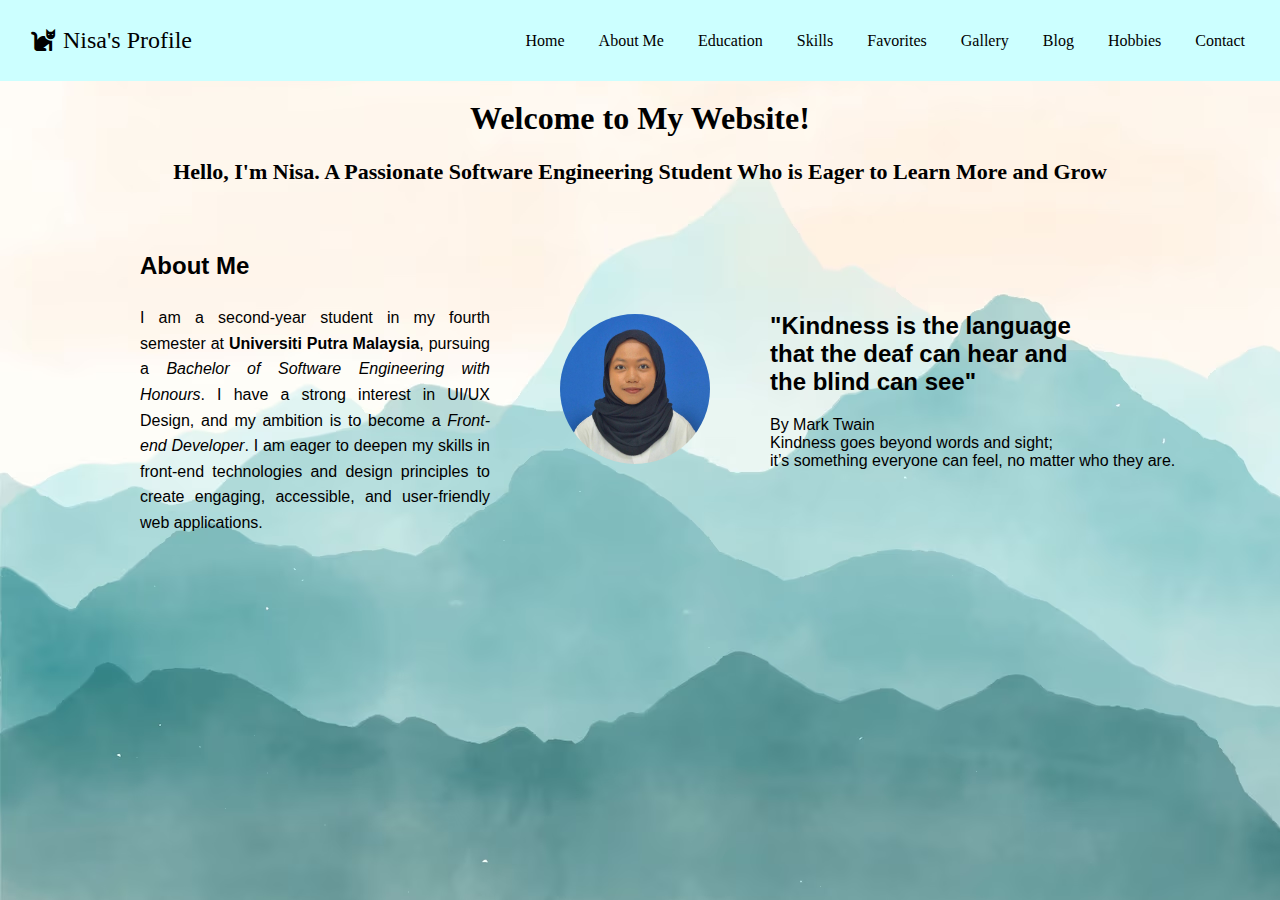
<file: index.html>
<!DOCTYPE html>
<html lang="en">
<head>
    <meta charset="UTF-8">
    <meta name="viewport" content="width=device-width, initial-scale=1.0">
    <title>Home | Nisa's Profile</title>
    <link rel="icon" type="image/x-icon" href="favicon.png">
    <link rel="stylesheet" href="style.css">
    <link rel="stylesheet" href="https://cdnjs.cloudflare.com/ajax/libs/font-awesome/6.0.0/css/all.min.css">
</head>

<body>
    <header class="header">
        <div class="logo">
          <a href="index.html" style="text-decoration: none; color: inherit;">
            <i class="fa-solid fa-cat"></i></a>
            <span>Nisa's Profile</span>
        </div>
        <nav class="navbar">
            <a href="index.html">Home</a>
            <a href="about.html">About Me</a>
            <a href="education.html">Education</a>
            <a href="skills.html">Skills</a>
            <a href="favorite.html">Favorites</a>
            <a href="gallery.html">Gallery</a>
            <a href="blog.html">Blog</a>
            <a href="hobbies.html">Hobbies</a>
            <a href="contact.html">Contact</a>
        </nav>
    </header>

    <h1 style="margin-top:100px; text-align: center;">Welcome to My Website!</h1>
    <p style="text-align: center;font-size: 22px"><b>Hello, I'm Nisa. A Passionate Software Engineering Student Who is Eager to Learn More and Grow</b>
    </p>

<div class="aboutme-container">
    <div class="aboutme">
      <h2>About Me</h2>
        <p> I am a second-year student in my fourth semester at <b>Universiti Putra Malaysia</b>,
          pursuing a <i>Bachelor of Software Engineering with Honours</i>.
          I have a strong interest in UI/UX Design, and my ambition is to become a
          <i>Front-end Developer</i>. I am eager to deepen my skills in front-end technologies and
            design principles to create engaging, accessible, and user-friendly web applications. </p>
    </div>
    <div class="profile-image">
        <img src="khai.jpg" >
    </div>


    <div class="details">
            <h2>"Kindness is the language<br> that the deaf can hear and <br>the blind can see"</h2>
            <p>By Mark Twain<br>Kindness goes beyond words and sight; <br>it’s something everyone can feel, no matter who they are.</p>
        </div>

</div>


</body>
</html>
</file>
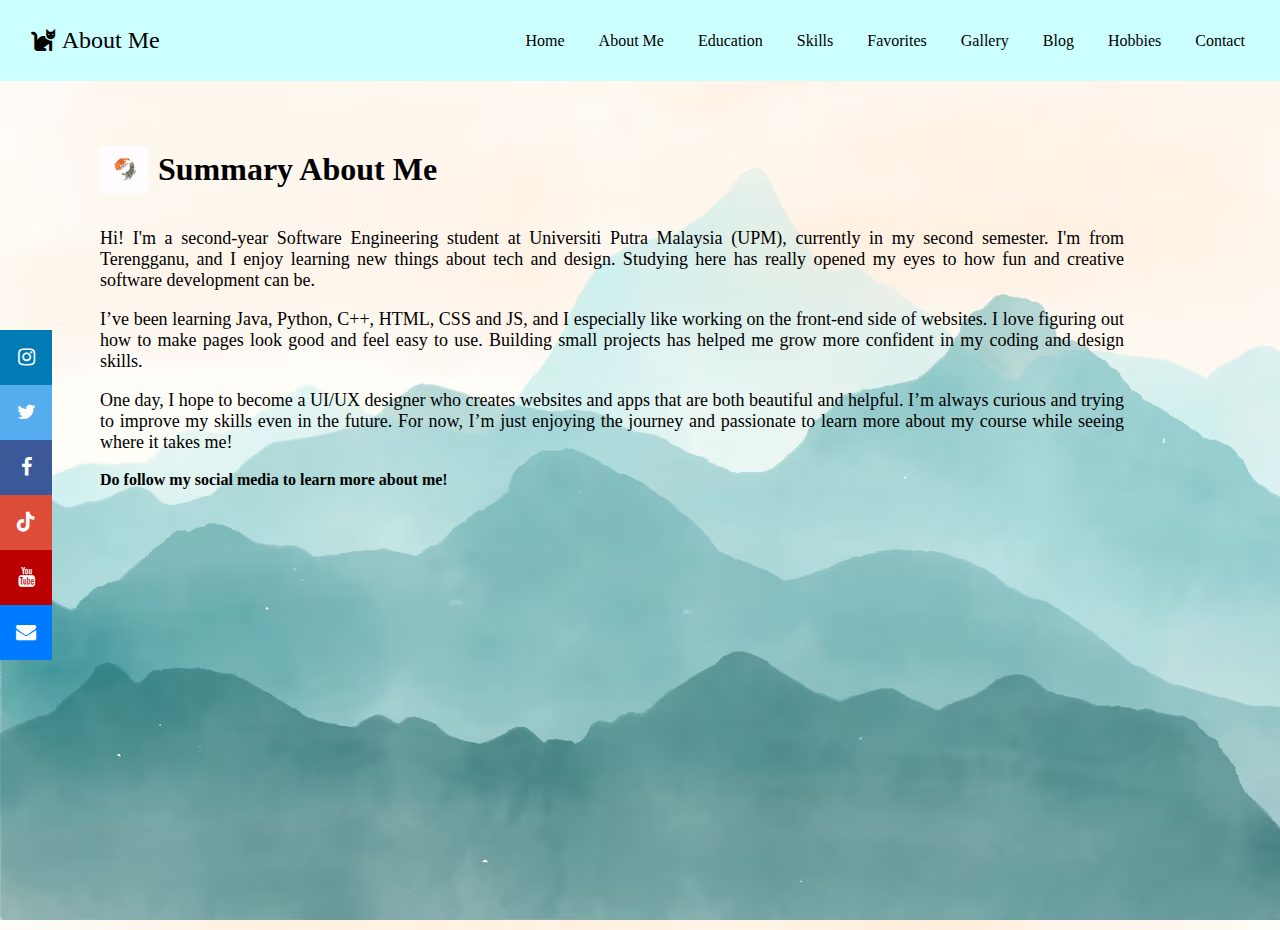
<file: about.html>
<!DOCTYPE html>
<html lang="en">
<head>
    <meta charset="UTF-8">
    <meta name="viewport" content="width=device-width, initial-scale=1.0">
    <title>About Me</title>
    <link rel="icon" type="image/x-icon" href="favicon.png">
    <link rel="stylesheet" href="style.css">
    <link rel="stylesheet" href="https://cdnjs.cloudflare.com/ajax/libs/font-awesome/6.0.0/css/all.min.css">
    <link rel="stylesheet" href="https://cdnjs.cloudflare.com/ajax/libs/font-awesome/4.7.0/css/font-awesome.min.css">
</head>

<style>
body {
  margin:0;
  height:800px;
}


.icon-bar {
  position: fixed;
  top: 55%;
  transform: translateY(-50%);
}

.icon-bar a {
  display: block;
  text-align: center;
  padding: 16px;
  transition: all 0.3s ease;
  color: white;
  font-size: 20px;
}

.icon-bar a:hover {
  background-color: #000;
}

.facebook {
  background: #3B5998;
  color: white;
}

.twitter {
  background: #55ACEE;
  color: white;
}

.tiktok {
  background: #dd4b39;
  color: white;
}

.instagram {
  background: #007bb5;
  color: white;
}

.youtube {
  background: #bb0000;
  color: white;
}

.email {
  background: #007bff;
  color: white;
}

.content {
  margin-left: 100px;
  width: 80%;
  text-align: justify;
}
</style>
<body>
  <header class="header">
      <div class="logo">
        <a href="index.html" style="text-decoration: none; color: inherit;">
        <i class="fa-solid fa-cat"></i></a>
          <span>About Me</span>
      </div>
      <nav class="navbar">
          <a href="index.html">Home</a>
          <a href="about.html">About Me</a>
          <a href="education.html">Education</a>
          <a href="skills.html">Skills</a>
          <a href="favorite.html">Favorites</a>
          <a href="gallery.html">Gallery</a>
          <a href="blog.html">Blog</a>
          <a href="hobbies.html">Hobbies</a>
          <a href="contact.html">Contact</a>
      </nav>
  </header>

<div class="icon-bar">
  <a href="https://www.instagram.com/euphonisa"  class="instagram"><i class="fa fa-instagram"></i></a>
  <a href="https://twitter.com/nisamustafaa" class="twitter"><i class="fa fa-twitter"></i></a>
  <a href="https://www.facebook.com/Miloiced" class="facebook"><i class="fa fa-facebook"></i></a>
  <a href="https://www.tiktok.com/shehailee" class="tiktok"><i class="fa fa-tiktok"></i></a>
  <a href="https://www.youtube.com/@NURKHAIRUNNISABINTIMUSTAFAKAMA" class="youtube"><i class="fa fa-youtube"></i></a>
  <a href="mailto:222735@student.upm.edu.my" class="email"><i class="fa fa-envelope"></i></a>
</div>

<div class="content">
  <a href="contact.html" style="text-decoration: none; color: inherit;">
    <div style="display: flex; align-items: center; margin-top: 130px;">
      <img src="cat.gif" style="width: 48px; height: 48px; margin-right: 10px;">
      <h1 style="font-size: 32px;">Summary About Me</h1>
    </div>
  </a>
  <p style="font-size: 18px; text-align: justify"> Hi! I'm a second-year Software Engineering student at Universiti Putra Malaysia (UPM), currently in my second semester. I'm from Terengganu, and I enjoy learning new things about tech and design. Studying here has really opened my eyes to  how fun and creative software development can be.
</p>
 <p style="font-size: 18px;">I’ve been learning Java, Python, C++, HTML, CSS and JS, and I especially like working on the front-end side of websites. I love figuring out how to make pages look good and feel easy to use. Building small projects has helped me grow more confident in my coding and design skills.
</p>
<p style="font-size: 18px;">One day, I hope to become a UI/UX designer who creates websites and apps that are both beautiful and helpful. I’m always curious and trying to improve my skills even in the future. For now, I’m just enjoying the journey and passionate to learn more about my course while seeing where it takes me!
</p>

<p style="font-size: 16px;"> <b>Do follow my social media to learn more about me! </b> </p>




</body>
</html>
</file>
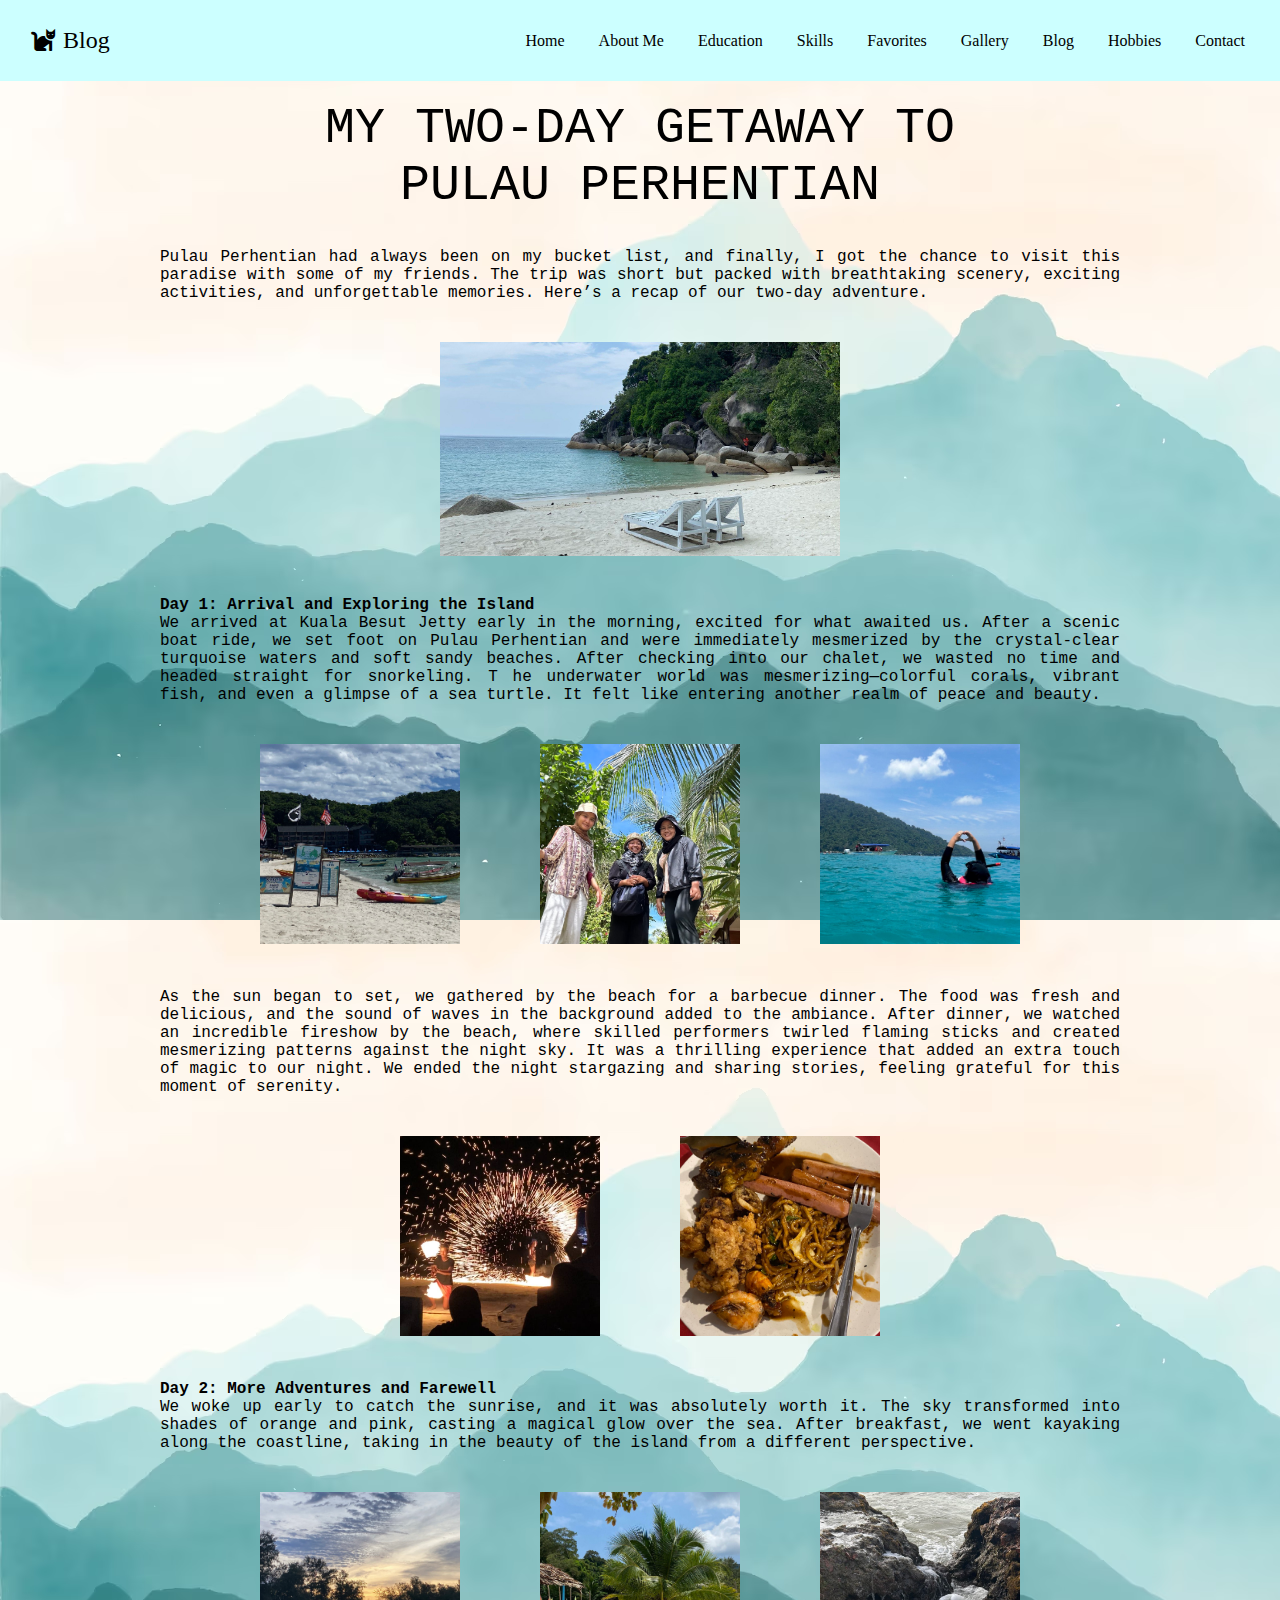
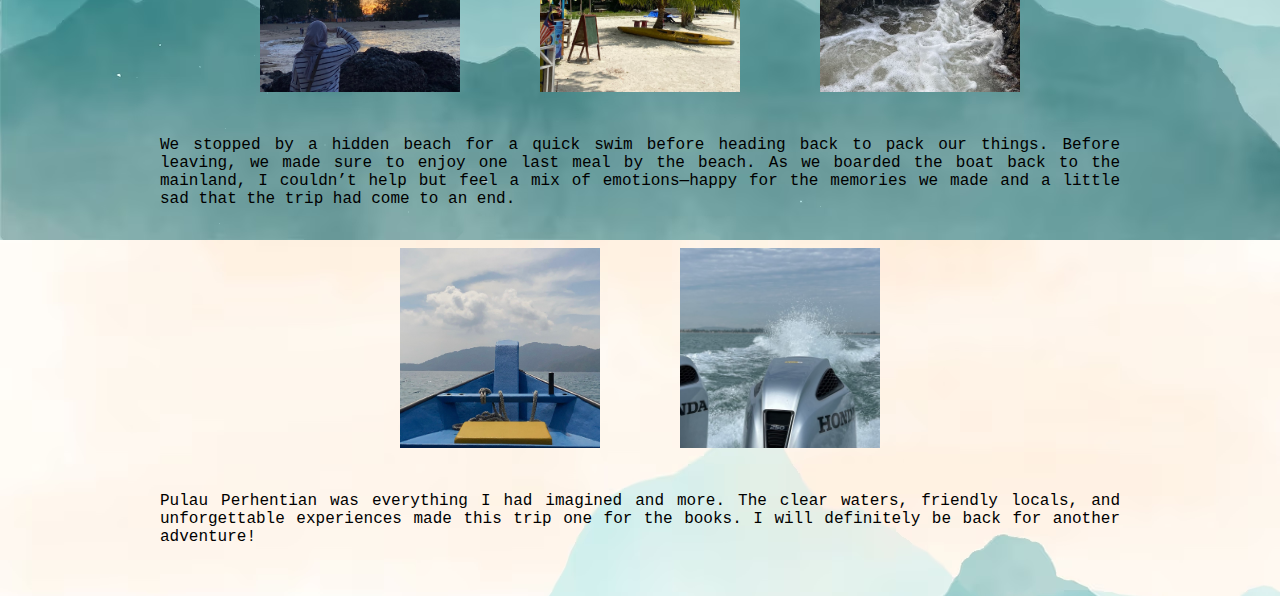
<file: blog.html>
<!DOCTYPE html>
<html lang="en">
<head>
    <meta charset="UTF-8">
    <meta name="viewport" content="width=device-width, initial-scale=1.0">
    <title>Blog</title>
    <link rel="icon" type="image/x-icon" href="favicon.png">
    <link rel="stylesheet" href="style.css">
    <link rel="stylesheet" href="https://cdnjs.cloudflare.com/ajax/libs/font-awesome/6.0.0/css/all.min.css">
</head>

    <body>
    <header class="header">
        <div class="logo">
            <a href="index.html" style="text-decoration: none; color: inherit;">
            <i class="fa-solid fa-cat"></i></a>
            <span>Blog</span>
        </div>
        <nav class="navbar">
            <a href="index.html">Home</a>
            <a href="about.html">About Me</a>
            <a href="education.html">Education</a>
            <a href="skills.html">Skills</a>
            <a href="favorite.html">Favorites</a>
            <a href="gallery.html">Gallery</a>
            <a href="blog.html">Blog</a>
            <a href="hobbies.html">Hobbies</a>
            <a href="contact.html">Contact</a>
        </nav>
    </header>


  <h1 style="margin-top:100px; text-align: center;font-family:'Courier New'; font-size:50px; font-weight: normal;">MY TWO-DAY GETAWAY TO <br> PULAU PERHENTIAN</h1>


  <p style="margin-left:110px;margin-right:110px;margin-bottom:40px;font-family:'Courier New';text-align: justify;">Pulau Perhentian had always been on my bucket list, and finally,
    I got the chance to visit this paradise with some of my friends.
    The trip was short but packed with breathtaking scenery, exciting activities, and unforgettable memories.
    Here’s a recap of our two-day adventure.</p>


    <div>
        <img src="pulau.jpg" style="display: block; margin-left: auto; margin-right: auto; width: 400px;" alt="pulau">
    </div>

    <p style="margin-left:110px;margin-right:110px;margin-bottom:40px;margin-top:40px; font-family:'Courier New';text-align: justify;">
      <b>Day 1: Arrival and Exploring the Island</b><br>
      We arrived at Kuala Besut Jetty early in the morning, excited for what awaited us.
      After a scenic boat ride, we set foot on Pulau Perhentian and were immediately mesmerized by the
      crystal-clear turquoise waters and soft sandy beaches.
      After checking into our chalet, we wasted no time and headed straight for snorkeling. T
      he underwater world was mesmerizing—colorful corals, vibrant fish, and even a glimpse of a sea turtle.
      It felt like entering another realm of peace and beauty.</p>

      <div class="pulau">
    <div class="columnp">
        <img src="pulau2.jpg" alt="pulau">
    </div>
    <div class="columnp">
        <img src="pulau3.jpg" alt="pulau">
    </div>
    <div class="columnp">
        <img src="pulau4.jpg" alt="pulau">
    </div>
</div>


  <p style="margin-left:110px;margin-right:110px;margin-bottom:40px;margin-top:40px; font-family:'Courier New';text-align: justify;">
  As the sun began to set, we gathered by the beach for a barbecue dinner.
  The food was fresh and delicious, and the sound of waves in the background added to the ambiance.
  After dinner, we watched an incredible fireshow by the beach, where skilled performers twirled flaming sticks and
  created mesmerizing patterns against the night sky. It was a thrilling experience that added an extra touch of
  magic to our night. We ended the night stargazing and sharing stories, feeling grateful for this moment of serenity.</p>

  <div class="pulau2">
<div class="columnp">
    <img src="pulau5.jpg" alt="pulau">
</div>
<div class="columnp">
    <img src="pulau6.jpg" alt="pulau">
</div>
</div>

<p style="margin-left:110px;margin-right:110px;margin-bottom:40px;margin-top:40px; font-family:'Courier New';text-align: justify;">
<b>Day 2: More Adventures and Farewell</b><br>
We woke up early to catch the sunrise, and it was absolutely worth it.
The sky transformed into shades of orange and pink, casting a magical glow over the sea.
After breakfast, we went kayaking along the coastline,
taking in the beauty of the island from a different perspective. <p>

  <div class="pulau3">
    <div class="columnp">
      <img src="pulau10.jpg" alt="pulau">
    </div>
  <div class="columnp">
    <img src="pulau8.jpg" alt="pulau">
  </div>
  <div class="columnp">
    <img src="pulau9.jpg" alt="pulau">
  </div>
  </div>

<p style="margin-left:110px;margin-right:110px;margin-bottom:40px;margin-top:40px; font-family:'Courier New';text-align: justify;">
We stopped by a hidden beach for a quick swim before heading back to pack our things.
Before leaving, we made sure to enjoy one last meal by the beach. As we boarded the boat back to the mainland,
I couldn’t help but feel a mix of emotions—happy for the memories we made and a little sad that the trip had come
to an end.</p>

<div class="pulau4">
  <div class="columnp">
    <img src="pulau7.jpg" alt="pulau">
  </div>
<div class="columnp">
  <img src="pulau11.jpg" alt="pulau">
</div>
</div>

<p style="margin-left:110px;margin-right:110px;margin-bottom:40px;margin-top:40px; font-family:'Courier New';text-align: justify;">
  Pulau Perhentian was everything I had imagined and more. The clear waters, friendly locals, and
  unforgettable experiences made this trip one for the books. I will definitely be back for another adventure!</p>


</body>
</html>
</file>
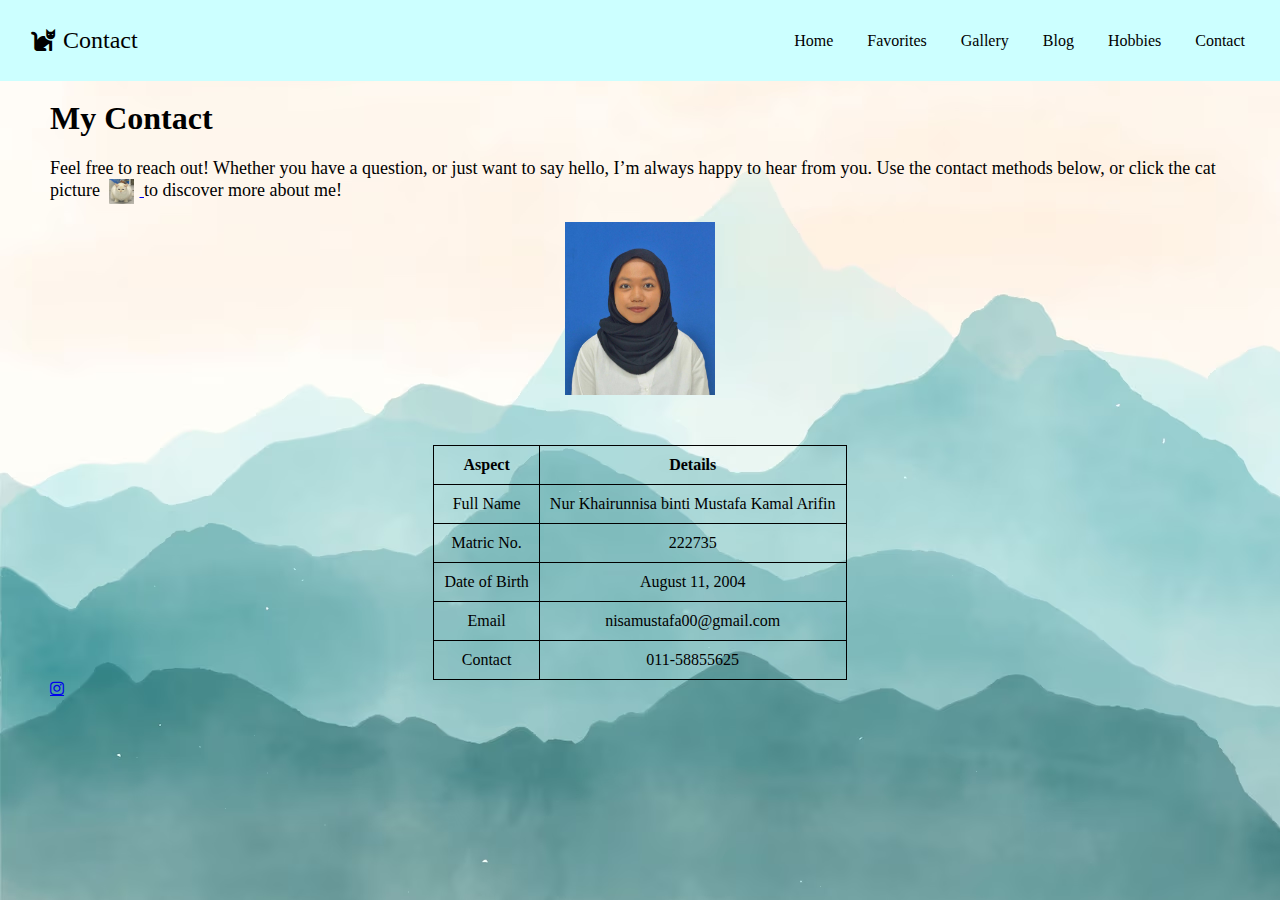
<file: contact.html>
<!DOCTYPE html>
<html lang="en">
<head>
    <meta charset="UTF-8">
    <meta name="viewport" content="width=device-width, initial-scale=1.0">
    <title>Contact</title>
    <link rel="icon" type="image/x-icon" href="favicon.png">
    <link rel="stylesheet" href="style.css">
    <link rel="stylesheet" href="https://cdnjs.cloudflare.com/ajax/libs/font-awesome/6.0.0/css/all.min.css">
    <link rel="stylesheet" href="https://cdnjs.cloudflare.com/ajax/libs/font-awesome/4.7.0/css/font-awesome.min.css">
</head>

<body>
    <header class="header">
        <div class="logo">
          <i class="fa-solid fa-cat"></i>
            <span>Contact</span>
        </div>
        <nav class="navbar">
          <a href="index.html">Home</a>
          <a href="favorite.html">Favorites</a>
          <a href="gallery.html">Gallery</a>
          <a href="blog.html">Blog</a>
          <a href="hobbies.html">Hobbies</a>
          <a href="contact.html">Contact</a>
        </nav>
    </header>


  <h1 style="margin-top:100px">My Contact</h1>
  <p style="font-size:18px;">
    Feel free to reach out! Whether you have a question, or just want to say hello, I’m always happy to hear from you.
    Use the contact methods below, or click the cat picture
    <a href="index.html">
        <img src="mok.jpg" style="width: 25px; height: 25px; vertical-align: middle; margin-left: 5px; margin-right: 5px;"
        alt="cat">
    </a>
    to discover more about me!
</p>


    <img src="khai.jpg" style="width: 150px; display: block; margin: auto; margin-bottom:50px;" alt="passport pic">

    <table>
    <tr>
      <th>Aspect</th>
      <th>Details</th>
    </tr>
    <tr>
      <td>Full Name</td><td> Nur Khairunnisa binti Mustafa Kamal Arifin</td>
    </tr>
      <tr>
      <td>Matric No.</td><td>222735</td>
    </tr>
    <tr>
      <td>Date of Birth</td><td>August 11, 2004</td>
    </tr>
    <tr>
      <td>Email</td><td>nisamustafa00@gmail.com</td>
    </tr>
    <tr>
      <td>Contact</td><td>011-58855625</td>
    </tr>
  </table>


    <a  href="https://www.instagram.com/euphonisa" class="fa fa-instagram"></a>
    <a  href="https://twitter.com/yourusername" class="fa fa-twitter></a


</body>
</html>
</file>
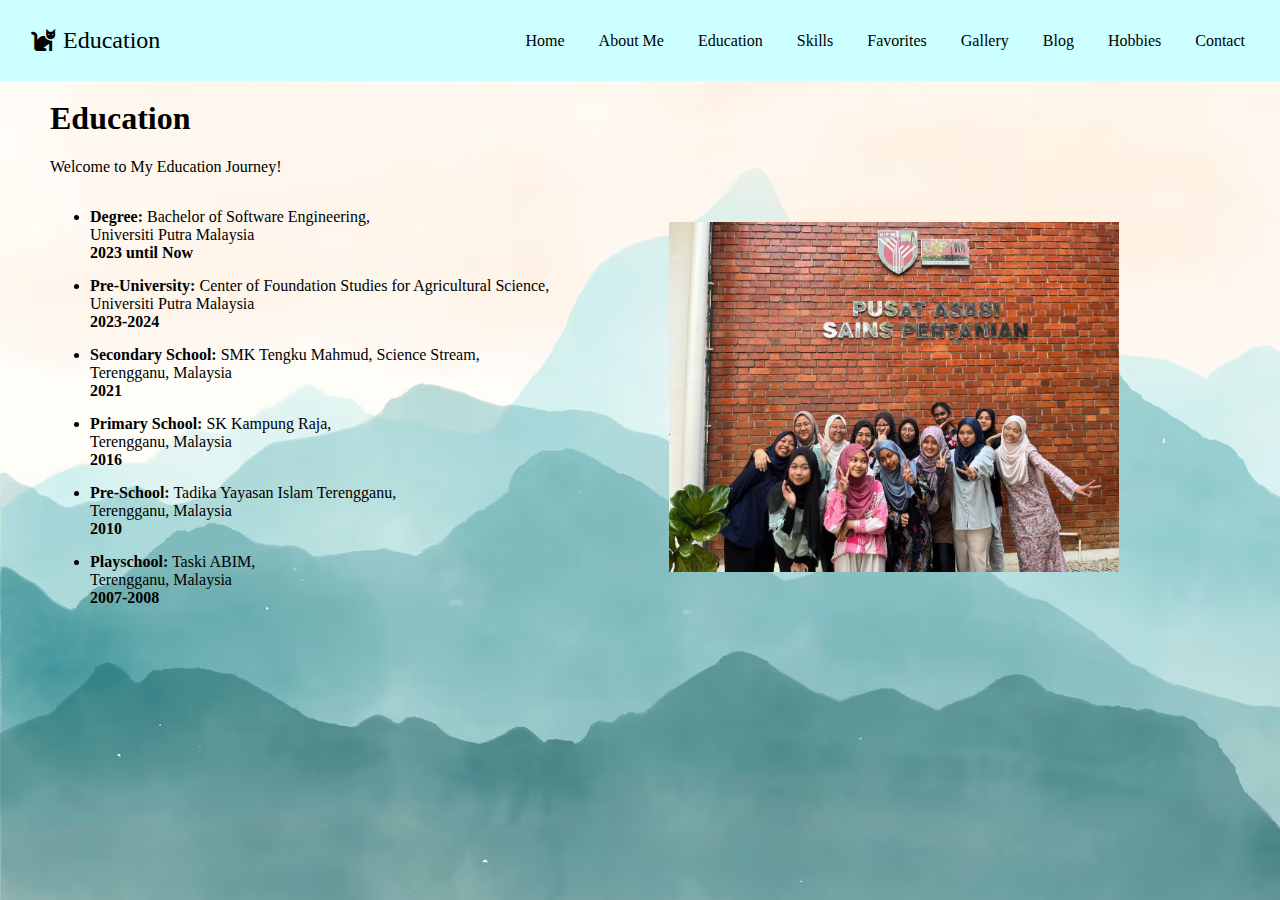
<file: education.html>
<!DOCTYPE html>
<html lang="en">
<head>
    <meta charset="UTF-8">
    <meta name="viewport" content="width=device-width, initial-scale=1.0">
    <title>Education</title>
    <link rel="icon" type="image/x-icon" href="favicon.png">
    <link rel="stylesheet" href="style.css">
    <link rel="stylesheet" href="https://cdnjs.cloudflare.com/ajax/libs/font-awesome/6.0.0/css/all.min.css">
</head>
<style>
  ul li {
    margin-bottom: 15px;
  }
</style>

<body>
    <header class="header">
        <div class="logo">
          <a href="index.html" style="text-decoration: none; color: inherit;">
            <i class="fa-solid fa-cat"></i></a>
            <span>Education </span>
        </div>
        <nav class="navbar">
            <a href="index.html">Home</a>
            <a href="about.html">About Me</a>
            <a href="education.html">Education</a>
            <a href="skills.html">Skills</a>
            <a href="favorite.html">Favorites</a>
            <a href="gallery.html">Gallery</a>
            <a href="blog.html">Blog</a>
            <a href="hobbies.html">Hobbies</a>
            <a href="contact.html">Contact</a>
        </nav>
    </header>

    <h1 style="margin-top:100px">Education</h1>
    <p>Welcome to My Education Journey!</p>


<div style="display: flex; align-items: flex-start; gap: 20px;">
  <ul>
    <li><b>Degree:</b> Bachelor of Software Engineering,<br> Universiti Putra Malaysia <br><b>2023 until Now</b></li>
    <li><b>Pre-University:</b> Center of Foundation Studies for Agricultural Science,<br> Universiti Putra Malaysia <br><b>2023-2024</b></li>
    <li><b>Secondary School:</b> SMK Tengku Mahmud, Science Stream, <br> Terengganu, Malaysia <br><b>2021</b></li>
    <li><b>Primary School:</b> SK Kampung Raja,<br>Terengganu, Malaysia <br><b>2016</b></li>
    <li><b>Pre-School:</b> Tadika Yayasan Islam Terengganu,<br>Terengganu, Malaysia <br><b>2010</b></li>
    <li><b>Playschool:</b> Taski ABIM,<br>Terengganu, Malaysia <br><b>2007-2008</b></li>
  </ul>


  <img src="edu.jpg"
  style="display: block; margin-top: 30px;margin-left: 100px;margin-bottom: 10px; width: 450px; height: 350px;">

  </div>

  </body>
  </html>
</file>
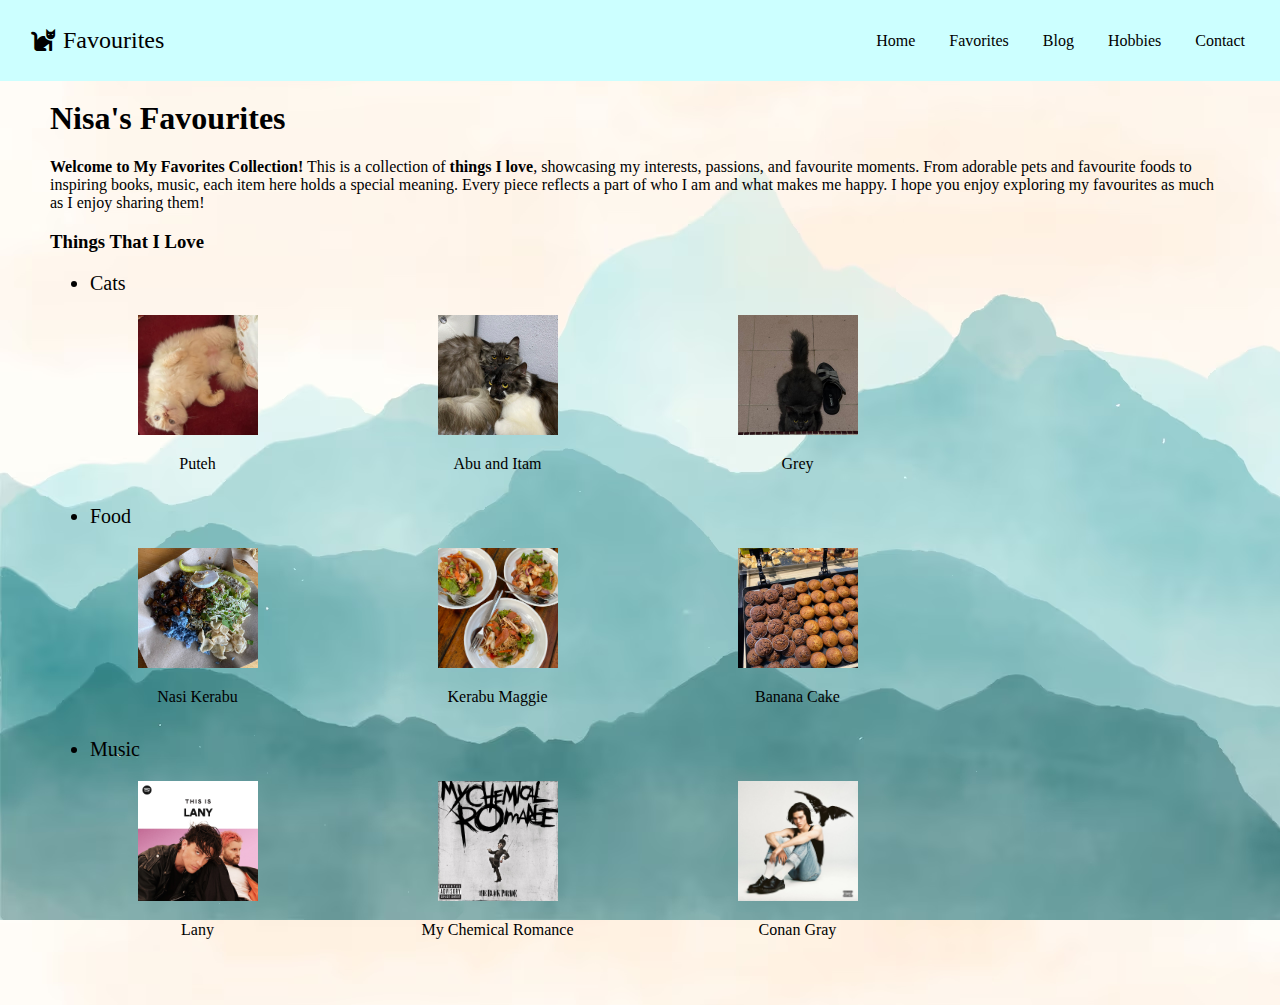
<file: favorite.html>
<!DOCTYPE html>
<html lang="en">
<head>
    <meta charset="UTF-8">
    <meta name="viewport" content="width=device-width, initial-scale=1.0">
    <title>Favourites</title>
    <link rel="icon" type="image/x-icon" href="favicon.png">
    <link rel="stylesheet" href="style.css">
    <link rel="stylesheet" href="https://cdnjs.cloudflare.com/ajax/libs/font-awesome/6.0.0/css/all.min.css">
</head>

<body>
    <header class="header">
        <div class="logo">
            <i class="fa-solid fa-cat"></i>
            <span>Favourites</span>
        </div>
        <nav class="navbar">
          <a href="index.html">Home</a>
          <a href="favorite.html">Favorites</a>
          <a href="blog.html">Blog</a>
          <a href="hobbies.html">Hobbies</a>
          <a href="contact.html">Contact</a>
    </header>


    <h1 style="margin-top:100px">Nisa's Favourites</h1>
  <p><b>Welcome to My Favorites Collection!</b> This is a collection of
    <span style="color: black; font-weight: bold;">things I love</span>,
    showcasing my interests, passions, and favourite moments. From adorable pets and favourite foods to
    inspiring books, music, each item here holds a special meaning.
    Every piece reflects a part of who I am and what makes me happy.
    I hope you enjoy exploring my favourites as much as I enjoy sharing them!</p>

    <h3>Things That I Love</h3>
    <ul>
      <li style="font-size:20px">Cats</li>
    </ul>
    <div class="cats">
      <div class="column">
        <img src="puteh.jpg" alt="cat">
        <p>Puteh</p>
      </div>
      <div class="column">
        <img src="itam.jpg" alt="cat">
        <p>Abu and Itam</p>
      </div>
      <div class="column">
        <img src="grey.jpg" alt="cat">
        <p>Grey</p>
      </div>
    </div>
<ul>
<li style="font-size:20px">Food</li>
</ul>
<div class="food">
  <div class="column">
    <img src="nasi.jpg" alt="food">
    <p>Nasi Kerabu</p>
  </div>
  <div class="column">
    <img src="maggie.jpg" alt="food" >
    <p>Kerabu Maggie</p>
  </div>
  <div class="column">
    <img src="muffin.jpg" alt="food">
    <p>Banana Cake</p>
  </div>
</div>

<ul>
<li style="font-size:20px">Music</li>
</ul>
<div class="music">
  <div class="column">
    <img src="lany.jpg" alt="music">
    <p>Lany</p>
  </div>
  <div class="column">
    <img src="mcr.jpg" alt="music">
    <p>My Chemical Romance</p>
  </div>
  <div class="column">
    <img src="conan.jpg" alt="music">
    <p>Conan Gray</p>
  </div>
</div>

</body>
</html>
</file>
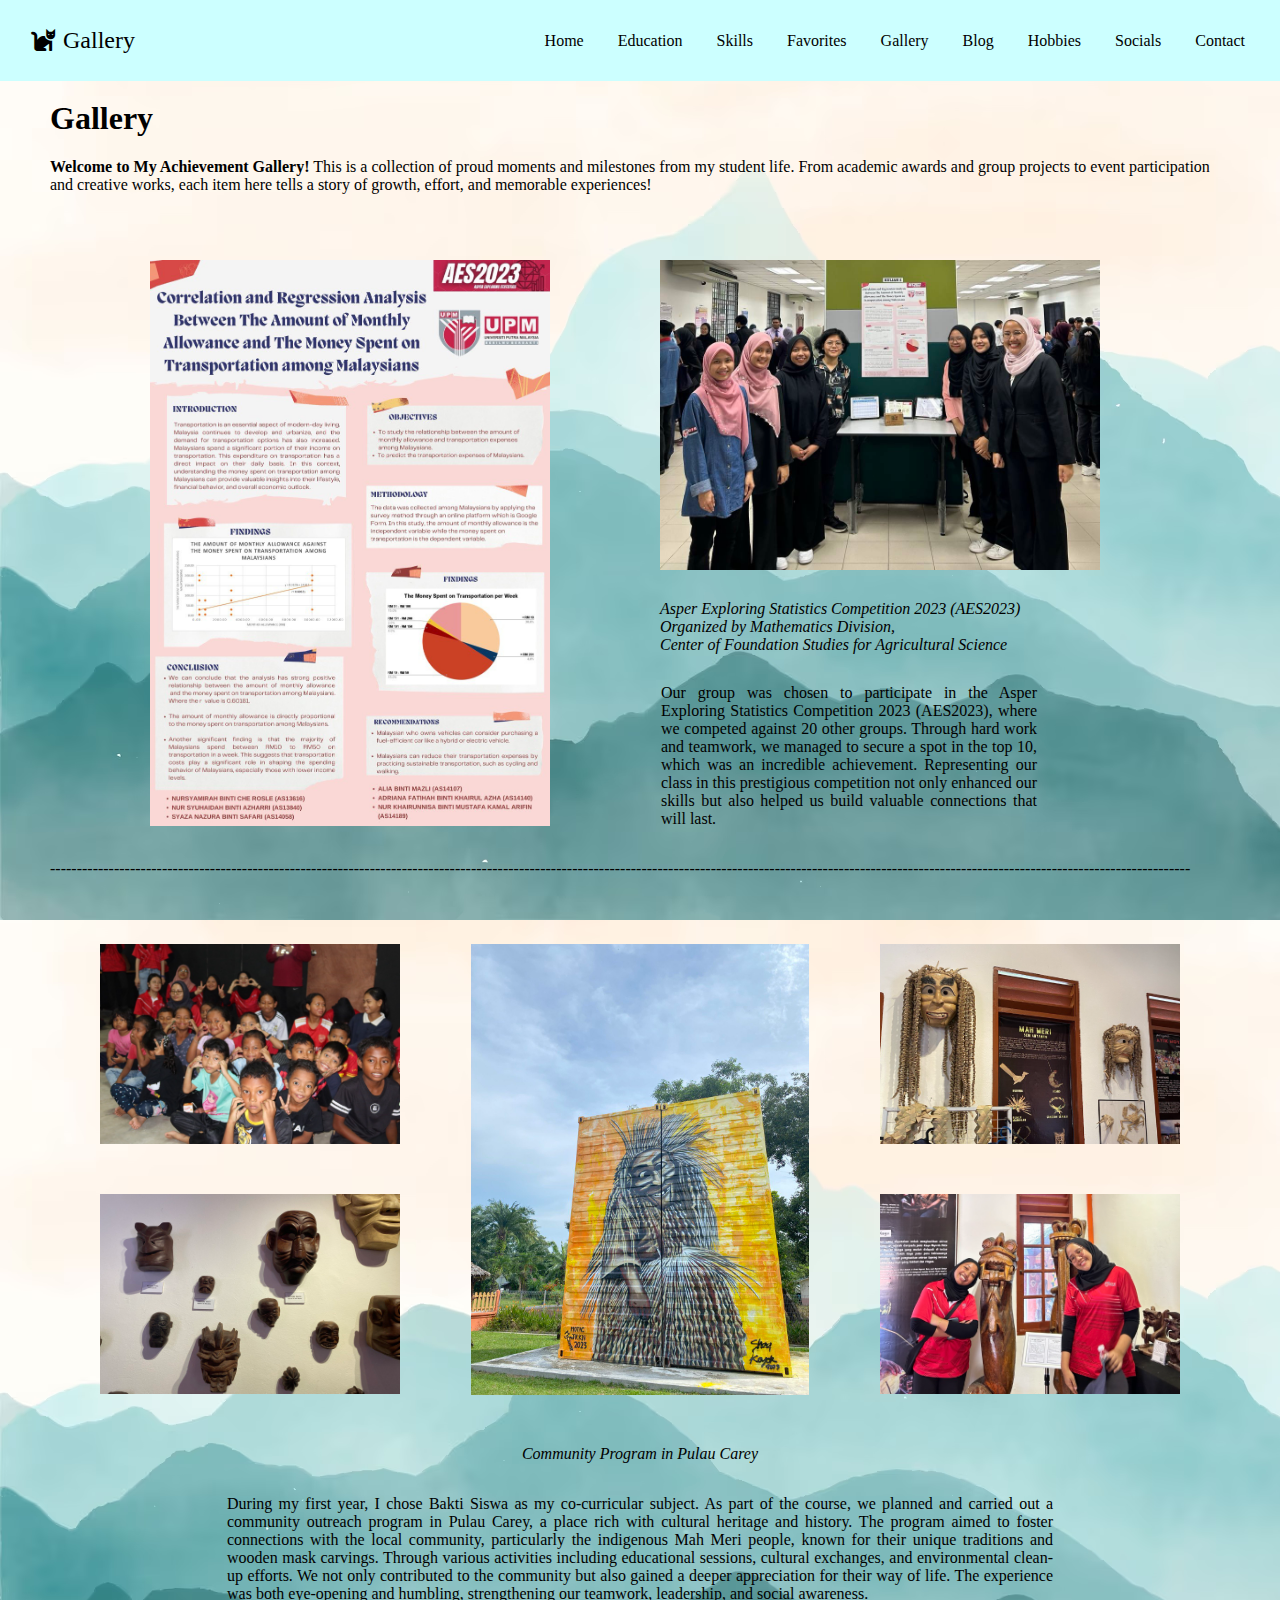
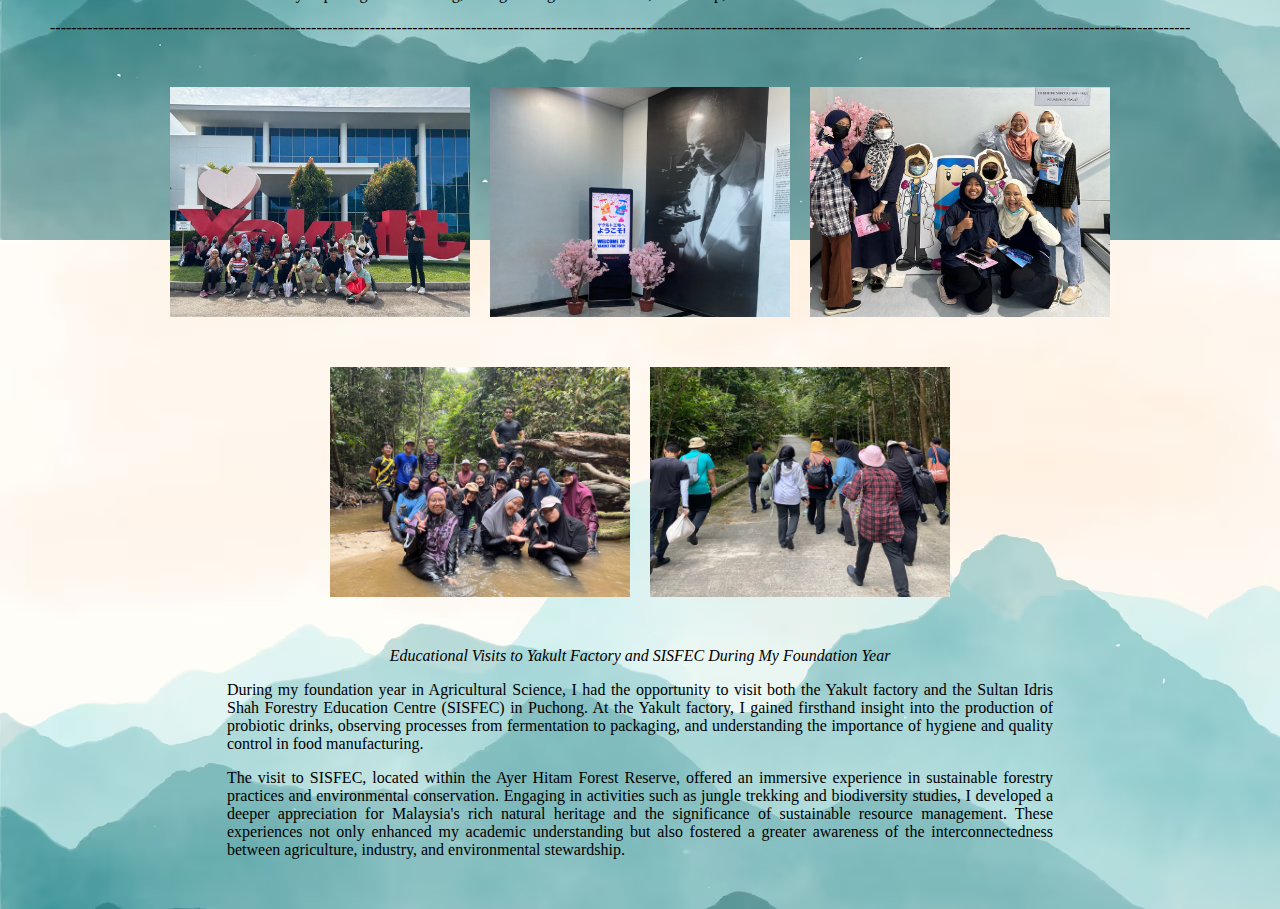
<file: gallery.html>
<!DOCTYPE html>
<html lang="en">
<head>
    <meta charset="UTF-8">
    <meta name="viewport" content="width=device-width, initial-scale=1.0">
    <title>Gallery</title>
    <link rel="icon" type="image/x-icon" href="favicon.png">
    <link rel="stylesheet" href="style.css">
    <link rel="stylesheet" href="https://cdnjs.cloudflare.com/ajax/libs/font-awesome/6.0.0/css/all.min.css">

</head>

<body>
    <header class="header">
        <div class="logo">
          <a href="index.html" style="text-decoration: none; color: inherit;">
            <i class="fa-solid fa-cat"></i></a>
            <span>Gallery</span>
        </div>
        <nav class="navbar">
          <a href="index.html">Home</a>
          <a href="education.html">Education</a>
          <a href="skills.html">Skills</a>
          <a href="favorite.html">Favorites</a>
          <a href="gallery.html">Gallery</a>
          <a href="blog.html">Blog</a>
          <a href="hobbies.html">Hobbies</a>
          <a href="socials.html">Socials</a>
          <a href="contact.html">Contact</a>
        </nav>
    </header>

    <h1 style="margin-top:100px">Gallery</h1>
<p><b>Welcome to My Achievement Gallery!</b> This is a collection of proud moments and milestones from my student life.
From academic awards and group projects to event participation and creative works, each item here tells a story of growth, effort, and memorable experiences!</p>

<div style="display: flex; justify-content: space-between; gap: 10px;">
  <div style="text-align: center;">
    <img src="math2.jpg"
    style="display: block; margin-left: 100px; margin-top: 50px; width: 400px;">
  </div>

  <div style="text-align: left; margin-left: 100px; margin-right: 100px;">
    <img src="math.jpg"
    style="display: block; margin-top: 50px; width: 440px; height: 310px;">
    <p style="margin-top: 30px;">
      <i>Asper Exploring Statistics Competition 2023 (AES2023)<br>
      Organized by
      Mathematics Division,<br>
      Center of Foundation Studies for Agricultural Science</i>
    </p>

    <p style="margin-top: 30px;width: 80%; margin-left:1px; text-align: justify;">
      Our group was chosen to participate in the Asper Exploring Statistics Competition 2023 (AES2023),
      where we competed against 20 other groups. Through hard work and teamwork,
      we managed to secure a spot in the top 10, which was an incredible achievement.
      Representing our class in this prestigious competition
      not only enhanced our skills but also helped us build
      valuable connections that will last.
    </p>
</div>
</div>

<p>[base64]</P>

<div style="display: flex; justify-content: space-between; gap: 10px;">
  <div style="text-align: left; margin-left: 50px; margin-right: 10px;">
    <img src="asli2.jpg"
    style="display: block; margin-top: 50px; width: 300px; height: 200px;">
    <img src="asli4.jpg"
    style="display: block; margin-top: 50px; width: 300px; height: 200px;">
</div>


  <div style="text-align: center;">
    <img src="asli.jpg"
    style="display: block; margin-left: auto;margin-right: auto; margin-top: 50px; width: 338px;">
    <p style="margin-top:50px;">
    <i>Community Program in Pulau Carey</i></p>
  </div>

  <div style="text-align: left; margin-left: 10px; margin-right: 50px;">
    <img src="asli3.png"
    style="display: block; margin-top: 50px; width: 300px; height: 200px;">
    <img src="asli5.png"
    style="display: block; margin-top: 50px; width: 300px; height: 200px;">
</div>
</div>

<div style="width: 70%; margin: 0 auto; text-align: justify;">

<p>During my first year, I chose Bakti Siswa as my co-curricular subject. As part of the course,
  we planned and carried out a community outreach program in Pulau Carey, a place rich with cultural
  heritage and history. The program aimed to foster connections with the local community, particularly
  the indigenous Mah Meri people, known for their unique traditions and wooden mask carvings. Through
  various activities including educational sessions, cultural exchanges, and environmental clean-up
  efforts. We not only contributed to the community but also gained a deeper appreciation for their way
  of life. The experience was both eye-opening and humbling, strengthening our teamwork, leadership,
  and social awareness.
</p>

</div>

<p>[base64]</P>


  <div style="display: flex; justify-content: center; gap: 20px; margin-top: 50px;">
    <img src="yakult.jpg" style="width: 300px; height: 230px;">
    <img src="yakult3.png" style="width: 300px; height: 230px;">
    <img src="yakult2.jpg" style="width: 300px; height: 230px;">
  </div>


  <div style="display: flex; justify-content: center; gap: 20px; margin-top: 50px;">
    <img src="sisfec.jpg" style="width: 300px; height: 230px;">
    <img src="sisfec2.jpg" style="width: 300px; height: 230px;">
  </div>

  <p style="margin-top:50px;text-align: center;">
  <i>Educational Visits to Yakult Factory and SISFEC During My Foundation Year</i></p>


  <div style="width: 70%; margin: 0 auto; text-align: justify;">


  <p>
    During my foundation year in Agricultural Science, I had the opportunity to
    visit both the Yakult factory and the Sultan Idris Shah Forestry Education Centre (SISFEC) in Puchong.
    At the Yakult factory, I gained firsthand insight into the production of probiotic drinks, observing
    processes from fermentation to packaging, and understanding the importance of hygiene and quality control
    in food manufacturing.
  </p>

  <p>
    The visit to SISFEC, located within the Ayer Hitam Forest Reserve,
    offered an immersive experience in sustainable forestry practices and environmental
    conservation. Engaging in activities such as jungle trekking and biodiversity studies,
    I developed a deeper appreciation for Malaysia's rich natural heritage and the significance
    of sustainable resource management. These experiences not only enhanced my academic understanding
    but also fostered a greater awareness of the interconnectedness between agriculture, industry,
    and environmental stewardship.
    </p>
</div>


        </body>
        </html>
</file>
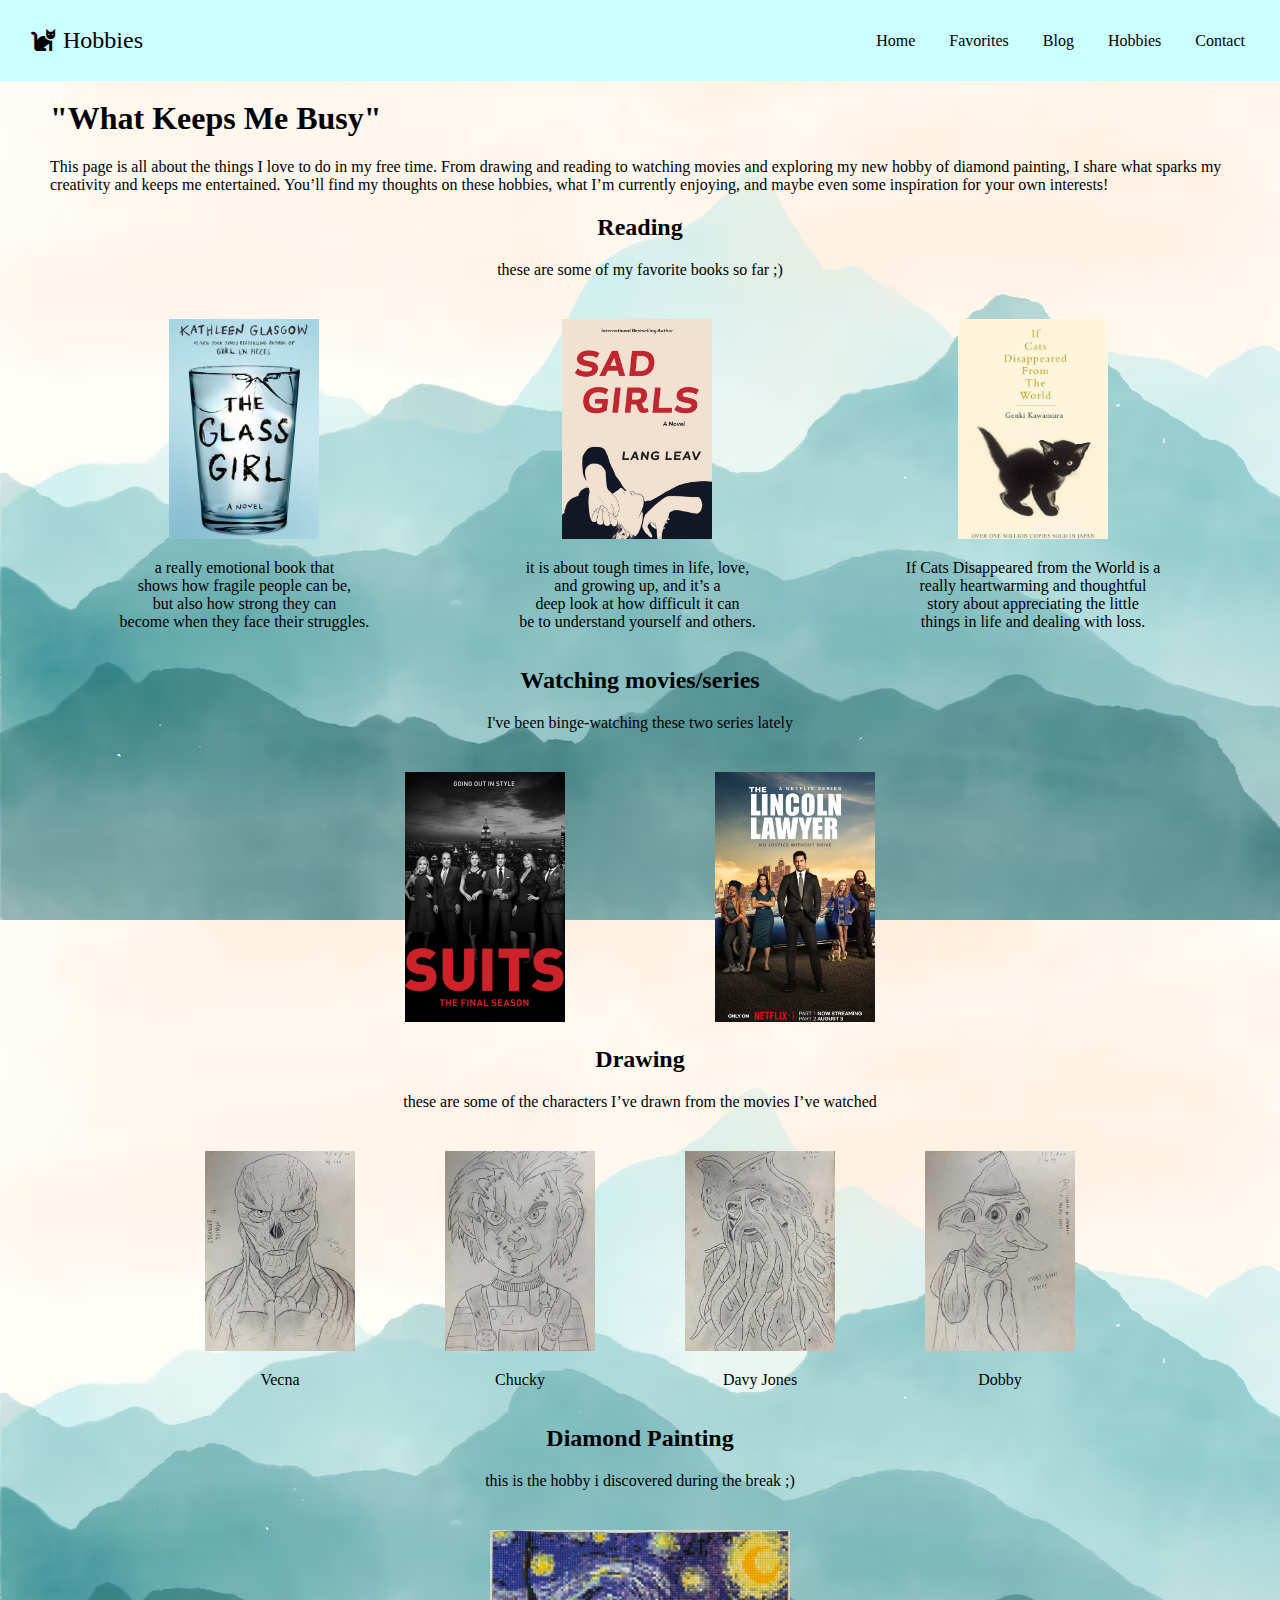
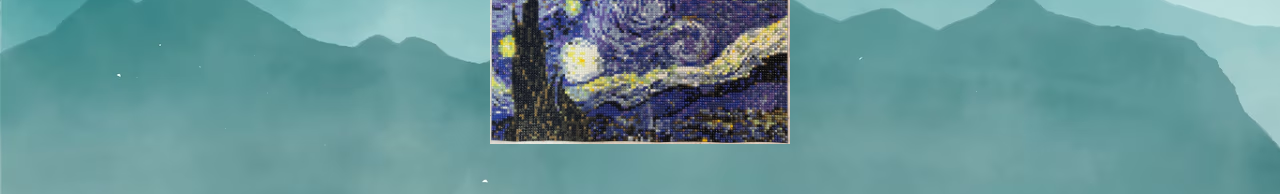
<file: hobbies.html>
<!DOCTYPE html>
<html lang="en">
<head>
    <meta charset="UTF-8">
    <meta name="viewport" content="width=device-width, initial-scale=1.0">
    <title>Hobbies</title>
    <link rel="icon" type="image/x-icon" href="favicon.png">
    <link rel="stylesheet" href="style.css">
    <link rel="stylesheet" href="https://cdnjs.cloudflare.com/ajax/libs/font-awesome/6.0.0/css/all.min.css">
</head>

<body>
    <header class="header">
        <div class="logo">
          <i class="fa-solid fa-cat"></i>
            <span>Hobbies</span>
        </div>
        <nav class="navbar">
            <a href="index.html">Home</a>
            <a href="favorite.html">Favorites</a>
            <a href="blog.html">Blog</a>
            <a href="hobbies.html">Hobbies</a>
            <a href="contact.html">Contact</a>
        </nav>
    </header>


        <h1 style="margin-top:100px">"What Keeps Me Busy"</h1>
      <p>This page is all about the things I love to do in my free time.
        From drawing and reading to watching movies and exploring my new hobby of diamond painting,
        I share what sparks my creativity and keeps me entertained.
        You’ll find my thoughts on these hobbies, what I’m currently enjoying,
        and maybe even some inspiration for your own interests!</p>

        <h2 style="text-align: center;">Reading</h2>
        <p style="margin-left:110px;margin-right:110px;margin-bottom:40px;margin-top:5px; font-family:'verdana';text-align: center;">
          these are some of my favorite books so far ;)</p>

          <div class="hobby1">
            <div class="columnr">
              <img src="reading.jpg" alt="book">
              <p>a really emotional book that <br>shows how fragile people can be,<br>
                but also how strong they can <br>become when they face their struggles.</p>
            </div>
          <div class="columnr">
            <img src="reading2.jpg" alt="book">
            <p>it is about tough times in life, love, <br> and growing up, and it’s a<br>
              deep look at how difficult it can<br> be to understand yourself and others.</p>
          </div>
          <div class="columnr">
            <img src="reading3.jpg" alt="book">
            <p>If Cats Disappeared from the World is a<br> really heartwarming and thoughtful<br>
            story about appreciating the little<br> things in life and dealing with loss.</p>
          </div>
          </div>

          <h2 style="text-align: center;">Watching movies/series</h2>
          <p style="margin-left:110px;margin-right:110px;margin-bottom:40px;margin-top:5px; font-family:'verdana';text-align: center;">
            I've been binge-watching these two series lately</p>

            <div class="movie">
              <div class="columns">
                <img src="movie.jpg" alt="series">
              </div>
            <div class="columns">
              <img src="movie2.jpg" alt="series">
            </div>
            </div>

            <h2 style="text-align: center;">Drawing</h2>
            <p style="margin-left:110px;margin-right:110px;margin-bottom:40px;margin-top:5px; font-family:'verdana';text-align: center;">
            these are some of the characters I’ve drawn from the movies I’ve watched</p>

            <div class="hobby3">
              <div class="columnt">
                <img src="draw1.jpg" alt="drawing">
                <p>Vecna</P>
              </div>
            <div class="columnt">
              <img src="draw2.jpg" alt="drawing">
              <p>Chucky</P>
            </div>
            <div class="columnt">
              <img src="draw3.jpg" alt="drawing">
              <p>Davy Jones</P>
            </div>
            <div class="columnt">
              <img src="draw4.jpg" alt="drawing">
              <p>Dobby</P>
            </div>
            </div>

            <h2 style="text-align: center;">Diamond Painting</h2>
            <p style="margin-left:110px;margin-right:110px;margin-bottom:40px;margin-top:5px; font-family:'verdana';text-align: center;">
            this is the hobby i discovered during the break ;)</p>

            <div>
                <img src="van.jpg" style="display: block; margin-left: auto; margin-right: auto; width: 300px;" alt="Diamond Painting">
            </div>
</body>
</html>
</file>
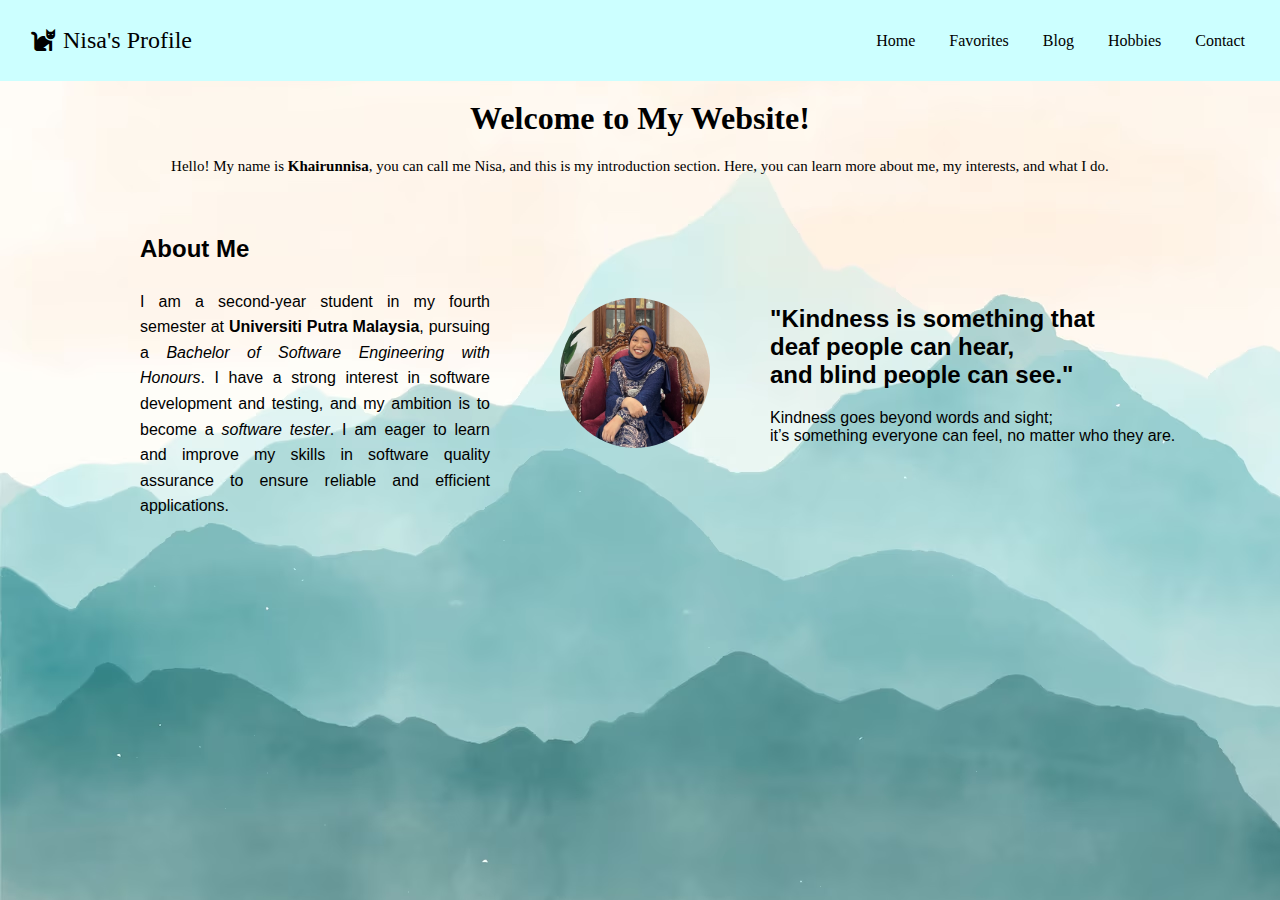
<file: introduction.html>
<!DOCTYPE html>
<html lang="en">
<head>
    <meta charset="UTF-8">
    <meta name="viewport" content="width=device-width, initial-scale=1.0">
    <title>Home | Nisa's Profile</title>
    <link rel="stylesheet" href="style.css">
    <link rel="stylesheet" href="https://cdnjs.cloudflare.com/ajax/libs/font-awesome/6.0.0/css/all.min.css">
</head>


    <header class="header">
        <div class="logo">
          <i class="fa-solid fa-cat"></i>
            <span>Nisa's Profile</span>
        </div>
        <nav class="navbar">
          <a href="introduction.html">Home</a>
          <a href="favorite.html">Favorites</a>
          <a href="blog.html">Blog</a>
          <a href="hobbies.html">Hobbies</a>
          <a href="contact.html">Contact</a>
        </nav>
    </header>
<body>
    <h1 style="margin-top:100px; text-align: center;">Welcome to My Website!</h1>
    <p style="text-align: center;font-size: 15px">Hello! My name is <b>Khairunnisa</b>, you can call me Nisa,
       and this is my introduction section. Here, you can learn more about me, my interests, and what I do.
    </p>

<div class="aboutme-container">
    <div class="aboutme">
      <h2>About Me</h2>
        <p> I am a second-year student in my fourth semester at <b>Universiti Putra Malaysia</b>,
          pursuing a <i>Bachelor of Software Engineering with Honours</i>.
          I have a strong interest in software development and testing, and my ambition is to become a
          <i> software tester</i>. I am eager to learn and improve my skills in software quality assurance
          to ensure reliable and efficient applications. </p>
    </div>
    <div class="profile-image">
        <img src="avoc.jpg" >
    </div>


    <div class="details">
            <h2>"Kindness is something that <br> deaf people can hear, <br>and blind people can see."</h2>
            <p>Kindness goes beyond words and sight; <br>it’s something everyone can feel, no matter who they are.</p>
        </div>

</div>


</body>
</html>
</file>
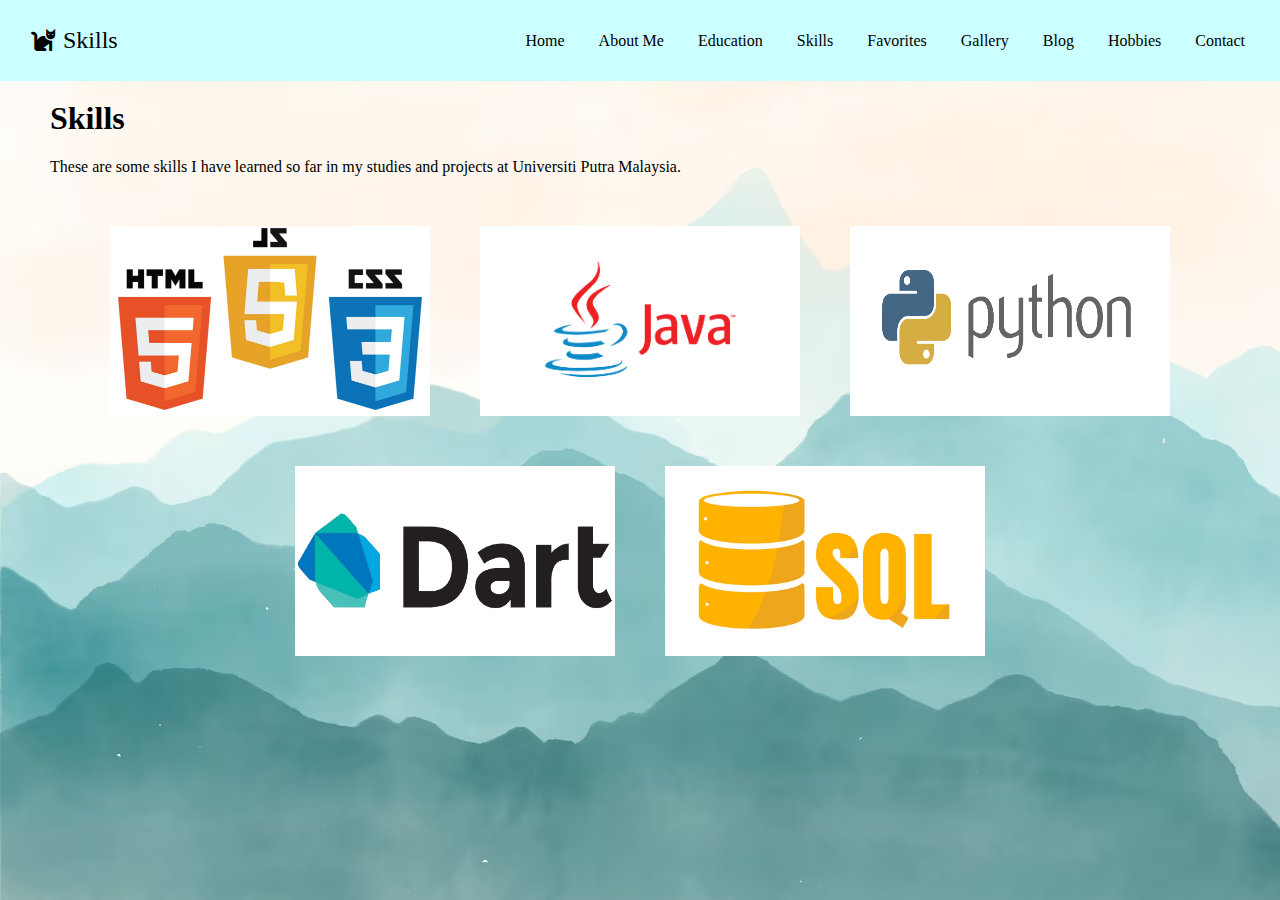
<file: skills.html>
<!DOCTYPE html>
<html lang="en">
<head>
    <meta charset="UTF-8">
    <meta name="viewport" content="width=device-width, initial-scale=1.0">
    <title>Skill</title>
    <link rel="icon" type="image/x-icon" href="favicon.png">
    <link rel="stylesheet" href="style.css">
    <link rel="stylesheet" href="https://cdnjs.cloudflare.com/ajax/libs/font-awesome/6.0.0/css/all.min.css">
</head>


<body>
    <header class="header">
        <div class="logo">
          <a href="index.html" style="text-decoration: none; color: inherit;">
            <i class="fa-solid fa-cat"></i></a>
            <span>Skills</span>
        </div>
        <nav class="navbar">
            <a href="index.html">Home</a>
            <a href="about.html">About Me</a>
            <a href="education.html">Education</a>
            <a href="skills.html">Skills</a>
            <a href="favorite.html">Favorites</a>
            <a href="gallery.html">Gallery</a>
            <a href="blog.html">Blog</a>
            <a href="hobbies.html">Hobbies</a>
            <a href="contact.html">Contact</a>
        </nav>
    </header>

    <h1 style="margin-top:100px">Skills</h1>
    <p>These are some skills I have learned so far in my studies and projects at Universiti Putra Malaysia.</p>

    <div style="display: flex; justify-content: center; gap: 50px; margin-top: 50px;">
      <img src="skill.jpg" style="width: 320px; height: 190px;">
      <img src="skill2.png" style="width: 320px; height: 190px;">
      <img src="skill3.webp" style="width: 320px; height: 190px;">
    </div>

    <div style="display: flex; justify-content: center; gap: 50px; margin-top: 50px;">
      <img src="skill4.png" style="width: 320px; height: 190px;">
      <img src="skill5.png" style="width: 320px; height: 190px;">
    </div>

</body>
</html>
</file>
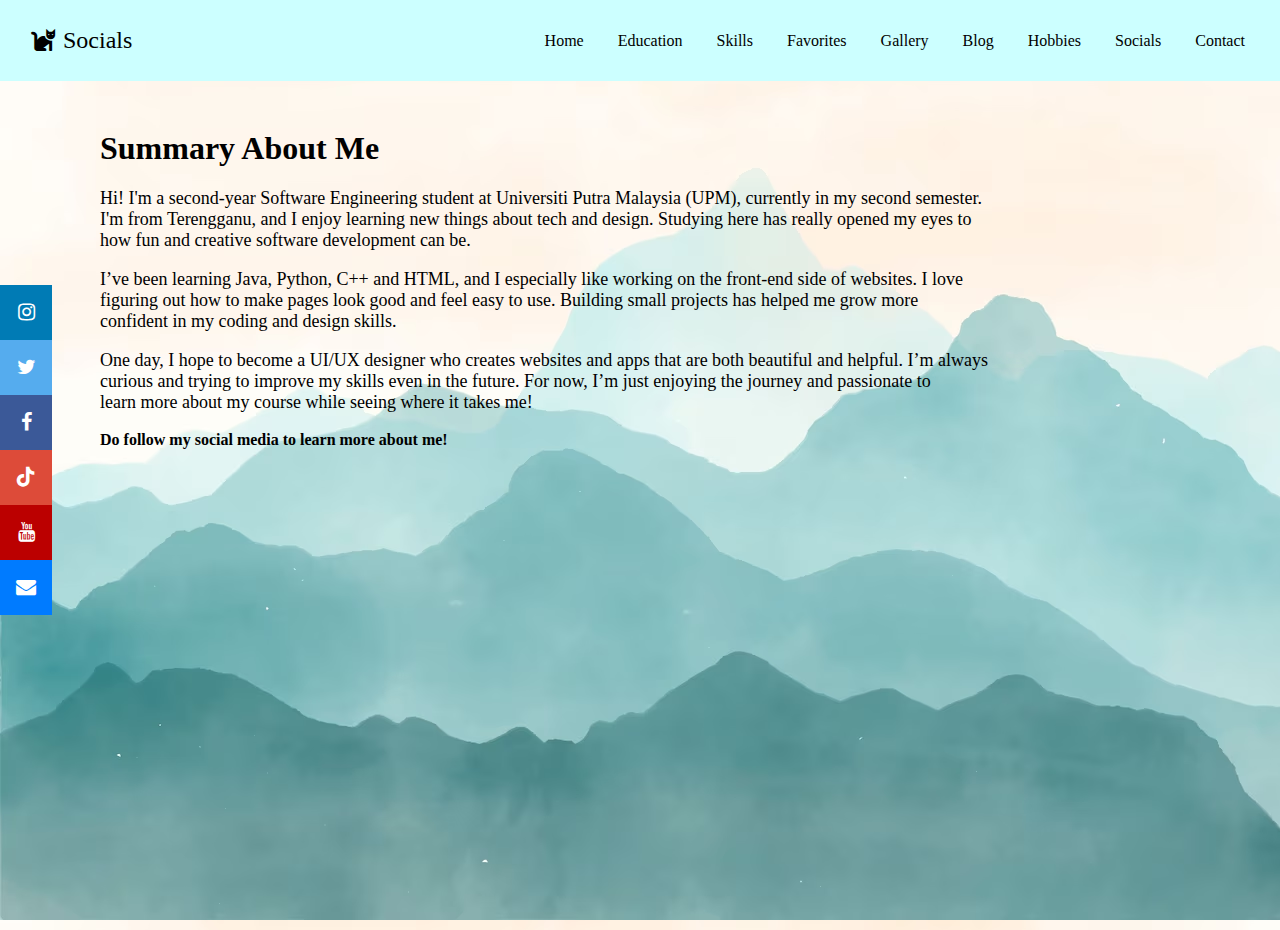
<file: socials.html>
<!DOCTYPE html>
<html lang="en">
<head>
    <meta charset="UTF-8">
    <meta name="viewport" content="width=device-width, initial-scale=1.0">
    <title>Socials</title>
    <link rel="icon" type="image/x-icon" href="favicon.png">
    <link rel="stylesheet" href="style.css">
    <link rel="stylesheet" href="https://cdnjs.cloudflare.com/ajax/libs/font-awesome/6.0.0/css/all.min.css">
    <link rel="stylesheet" href="https://cdnjs.cloudflare.com/ajax/libs/font-awesome/4.7.0/css/font-awesome.min.css">
</head>

<style>
body {
  margin:0;
  height:800px;
}


.icon-bar {
  position: fixed;
  top: 50%;
  transform: translateY(-50%);
}

.icon-bar a {
  display: block;
  text-align: center;
  padding: 16px;
  transition: all 0.3s ease;
  color: white;
  font-size: 20px;
}

.icon-bar a:hover {
  background-color: #000;
}

.facebook {
  background: #3B5998;
  color: white;
}

.twitter {
  background: #55ACEE;
  color: white;
}

.tiktok {
  background: #dd4b39;
  color: white;
}

.instagram {
  background: #007bb5;
  color: white;
}

.youtube {
  background: #bb0000;
  color: white;
}

.email {
  background: #007bff;
  color: white;
}

.content {
  margin-left: 100px;
}
</style>
<body>
  <header class="header">
      <div class="logo">
        <i class="fa-solid fa-cat"></i>
          <span>Socials</span>
      </div>
      <nav class="navbar">
        <a href="index.html">Home</a>
        <a href="education.html">Education</a>
        <a href="skills.html">Skills</a>
        <a href="favorite.html">Favorites</a>
        <a href="gallery.html">Gallery</a>
        <a href="blog.html">Blog</a>
        <a href="hobbies.html">Hobbies</a>
        <a href="socials.html">Socials</a>
        <a href="contact.html">Contact</a>
      </nav>
  </header>

<div class="icon-bar">
  <a href="https://www.instagram.com/euphonisa"  class="instagram"><i class="fa fa-instagram"></i></a>
  <a href="https://twitter.com/nisamustafaa" class="twitter"><i class="fa fa-twitter"></i></a>
  <a href="https://www.facebook.com/Miloiced" class="facebook"><i class="fa fa-facebook"></i></a>
  <a href="https://www.tiktok.com/shehailee" class="tiktok"><i class="fa fa-tiktok"></i></a>
  <a href="https://www.youtube.com/@NURKHAIRUNNISABINTIMUSTAFAKAMA" class="youtube"><i class="fa fa-youtube"></i></a>
  <a href="mailto:222735@student.upm.edu.my" class="email"><i class="fa fa-envelope"></i></a>
</div>

<div class="content">
  <h1 style="margin-top:130px;font-size: 32px;">Summary About Me</h1>
  <p style="font-size: 18px; text-align: justify"> Hi! I'm a second-year Software Engineering student at Universiti Putra Malaysia (UPM), currently in my second semester. <br> I'm from Terengganu, and I enjoy learning new things about tech and design. Studying here has really opened my eyes to <br> how fun and creative software development can be.
</p>
 <p style="font-size: 18px;">I’ve been learning Java, Python, C++ and HTML, and I especially like working on the front-end side of websites. I love <br>figuring out how to make pages look good and feel easy to use. Building small projects has helped me grow more <br> confident in my coding and design skills.
</p>
<p style="font-size: 18px;">One day, I hope to become a UI/UX designer who creates websites and apps that are both beautiful and helpful. I’m always <br> curious and trying to improve my skills even in the future. For now, I’m just enjoying the journey and passionate to <br> learn more about my course while seeing where it takes me!
</p>

<p style="font-size: 16px;"> <b>Do follow my social media to learn more about me! </b> </p>


</body>
</html>
</file>
<file: style.css>
body {
  background-image: url('background.avif');
  margin:50px;
}

.header {
    background-color: #ccffff;
    color: black;
    padding: 27px 5px;
    display: flex;
    align-items: center;
    justify-content: space-between;
    width: 100%;
    position: fixed;
    top: 0;
    left: 0;
}

.header nav {
    margin-right: 25px;
}

.header .logo {
    margin-left: 25px;
}


.logo {
    font-size: 24px;
    font-weight: normal;
}


.navbar a {
    color: black;
    text-decoration: none;
    margin: 0 15px;
}

.cats {
    display: flex;
    justify-content: left;
    gap: 5px;
    margin-top: 20px;
}

.food {
    display: flex;
    justify-content: left;
    gap: 5px;
    margin-top: 20px;
}

.music {
    display: flex;
    justify-content: left;
    gap: 5px;
    margin-top: 20px;
}


.column {
    flex: 1;
    max-width: 25%;
    text-align: center;
}

.column img {
  width: 120px;
  height: 120px;
  object-fit: cover;
}


table {

  border: 1px solid black;
  border-collapse: collapse;
  margin: auto;
}

th, td {
  border: 1px solid black;
  padding: 10px;
  text-align: center;
}

.aboutme-container {
    display: flex;
    align-items: center;
    justify-content: flex-start;
    gap: 30px;
    padding-left: 40px;
}

.aboutme{
    max-width: 350px;
    padding: 20px;
    background: rgba(255, 255, 255, 0);
    text-align: justify;
    font-family: Arial, sans-serif;
    line-height: 1.6;
    margin-left: 30px;
    flex: 1;
}

.details{
  font-family: Arial, sans-serif;
}



.profile-image img {
    width: 150px;
    height: 150px;
    border-radius: 50%;
    object-fit: cover;
    display: block;
    margin: 20px;
    margin-right: 30px;
}

.pulau {
    display: flex;
    justify-content: center;
    align-items: center;
    gap: 80px;
    margin-top: 20px;
    flex-wrap: nowrap;
}

.pulau2 {
    display: flex;
    justify-content: center;
    align-items: center;
    gap: 80px;
    margin-top: 20px;
    flex-wrap: nowrap;
}

.pulau3 {
    display: flex;
    justify-content: center;
    align-items: center;
    gap: 80px;
    margin-top: 20px;
    flex-wrap: nowrap;
}

.pulau4 {
    display: flex;
    justify-content: center;
    align-items: center;
    gap: 80px;
    margin-top: 20px;
    flex-wrap: nowrap;
}

.columnp {
    flex: 0 0 auto;
    text-align: center;
}

.columnp img {
    width: 200px;
    height: 200px;
    object-fit: cover;
}

.hobby1 {
    display: flex;
    justify-content: center;
    align-items: center;
    gap: 150px;
    margin-top: 20px;
    flex-wrap: nowrap;
}

.columnr {
    flex: 0 0 auto;
    text-align: center;
}

.columnr img {
    width: 150px;
    height: 220px;
    object-fit: cover;
}

.movie {
    display: flex;
    justify-content: center;
    align-items: center;
    gap: 150px;
    margin-top: 20px;
    flex-wrap: nowrap;
}

.columns {
    flex: 0 0 auto;
    text-align: center;
}

.columns img {
    width: 160px;
    height: 250px;
    object-fit: cover;
}

.hobby3 {
    display: flex;
    justify-content: center;
    align-items: center;
    gap: 90px;
    margin-top: 20px;
    flex-wrap: nowrap;
}

.columnt {
    flex: 0 0 auto;
    text-align: center;
}

.columnt img {
    width: 150px;
    height: 200px;
    object-fit: cover;
}
</file>
